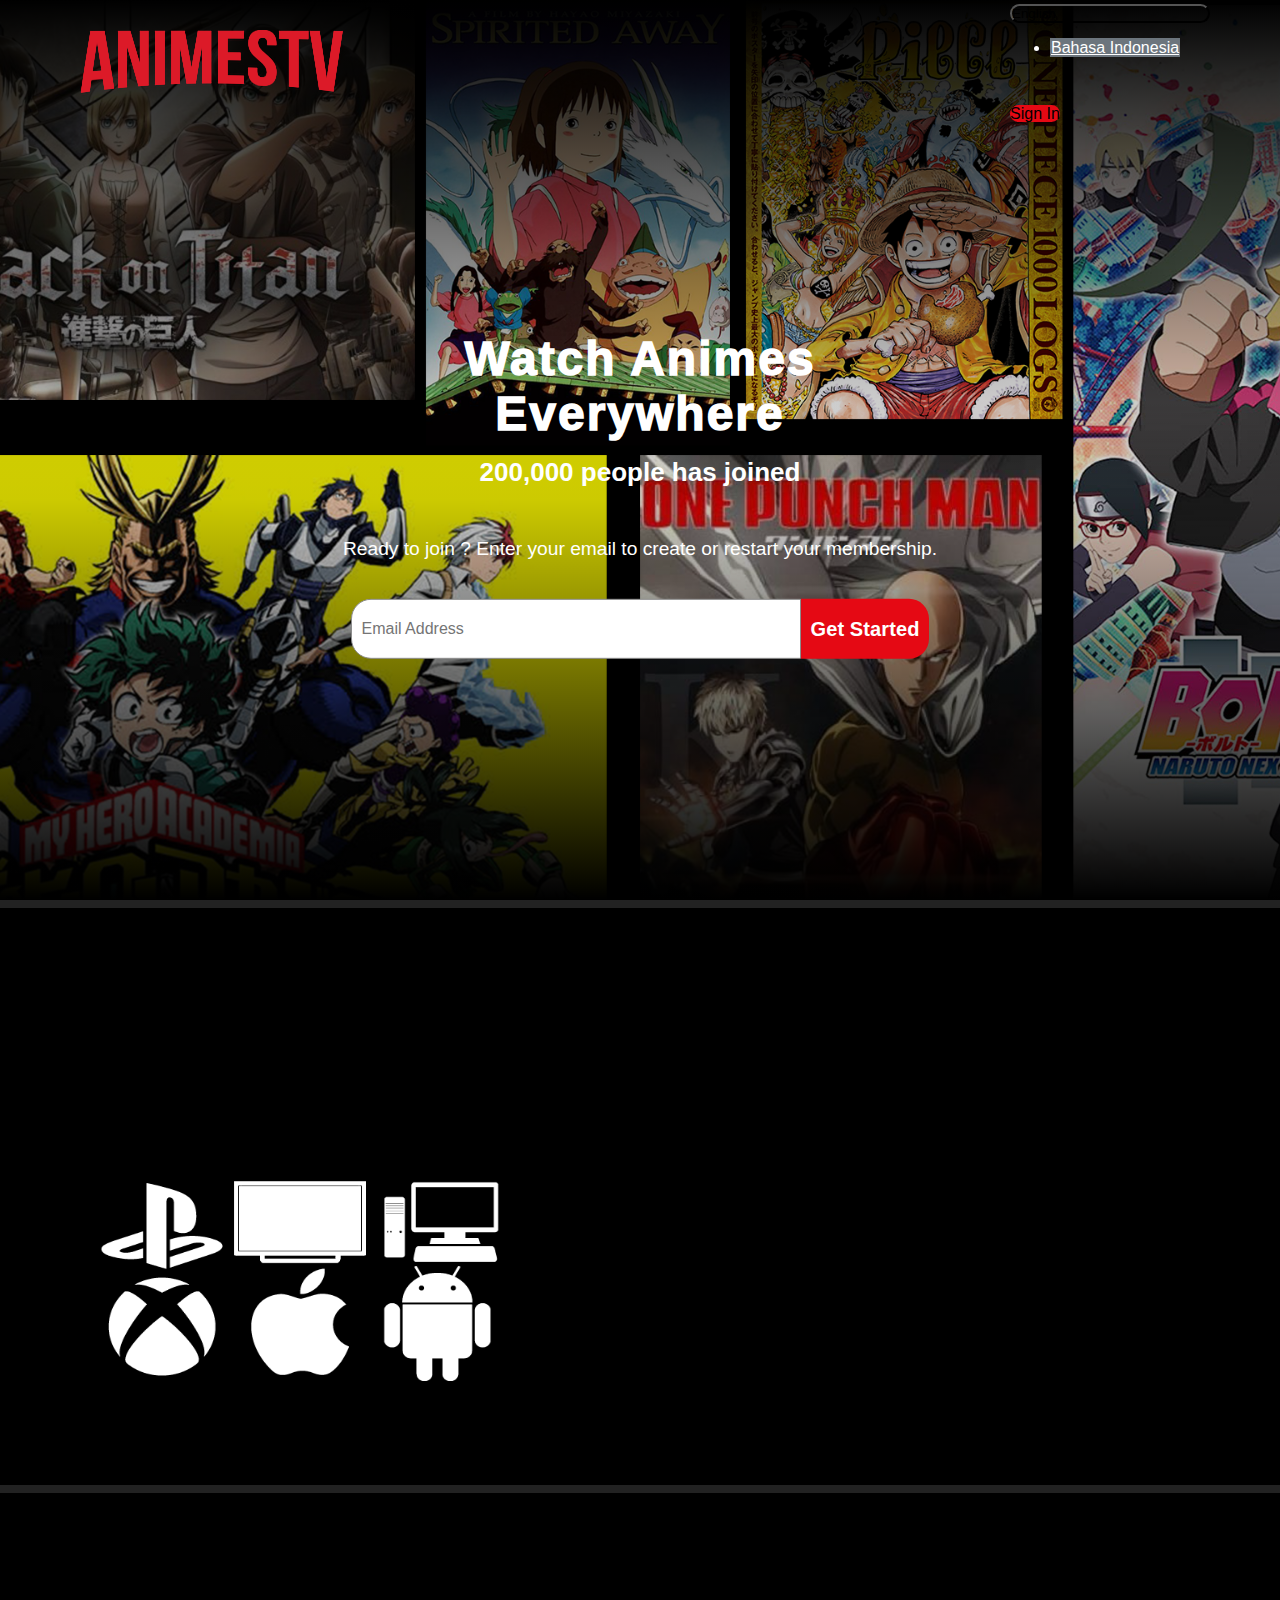
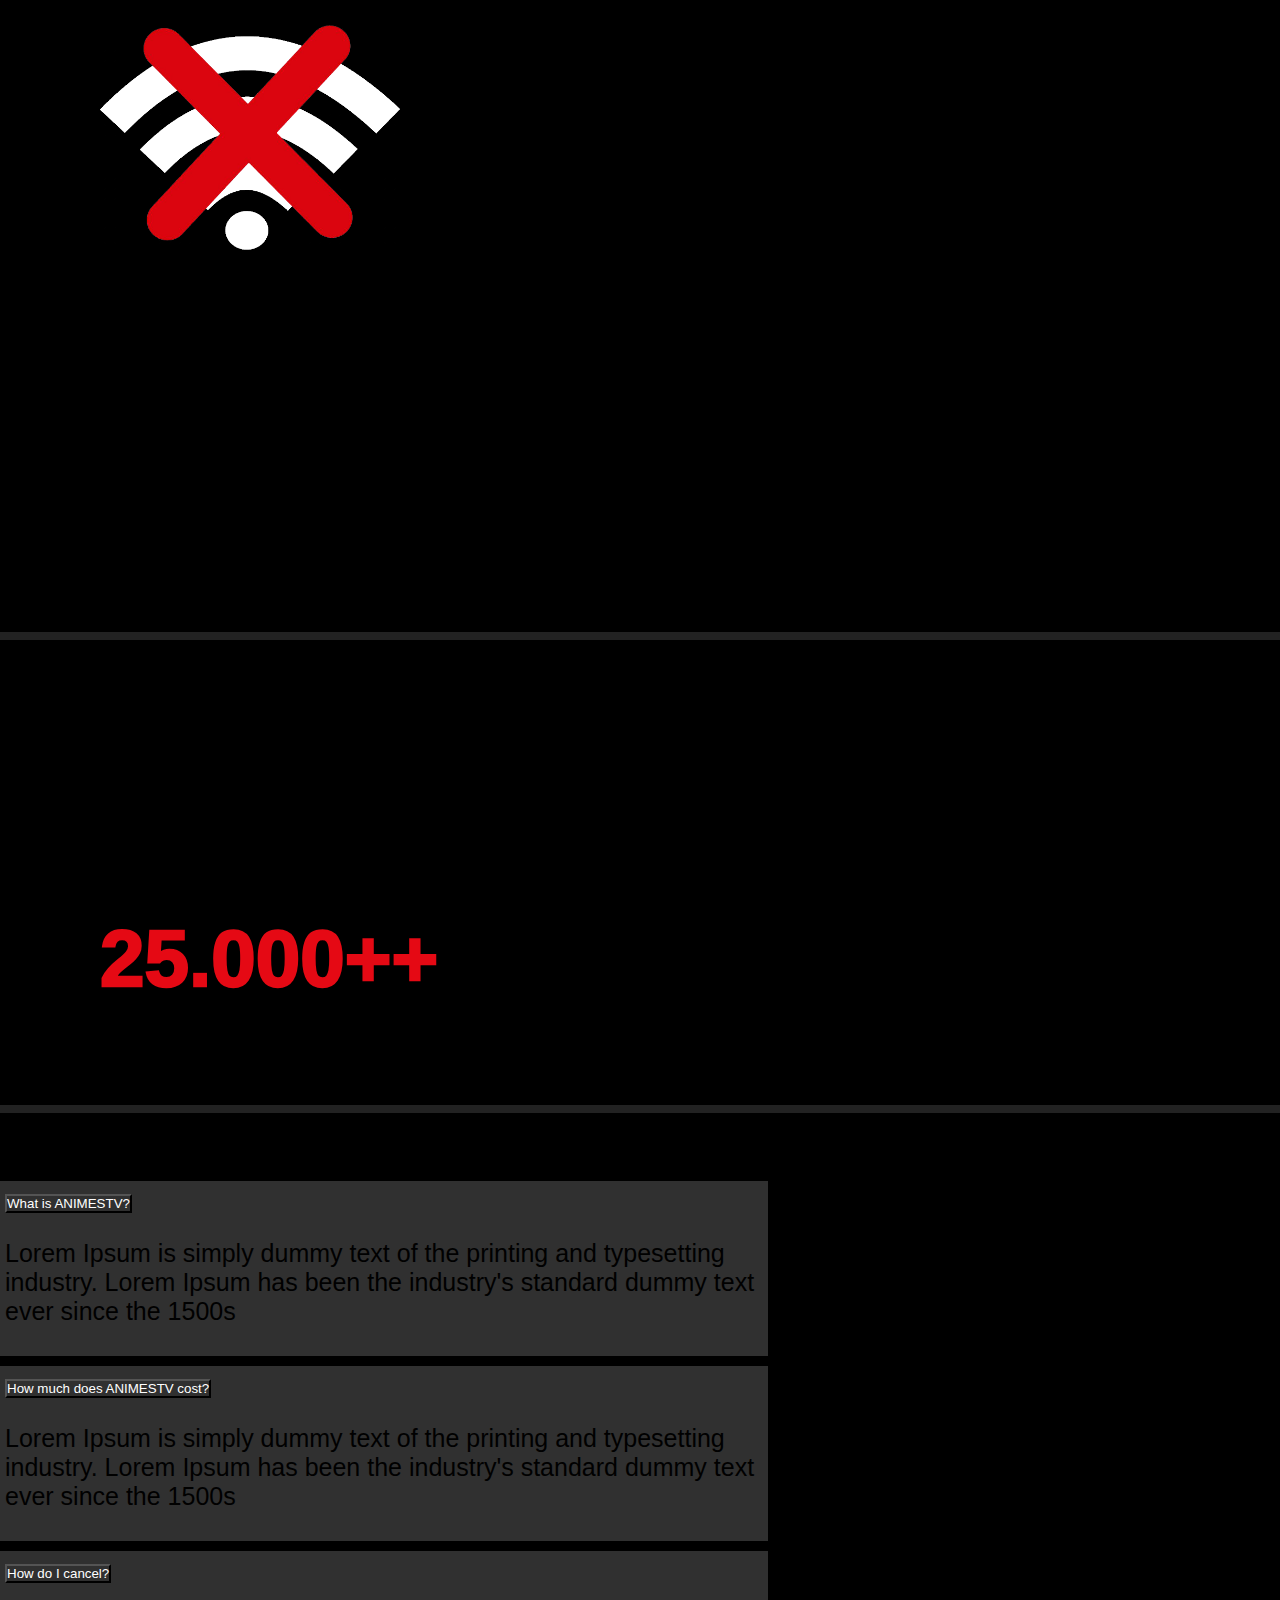
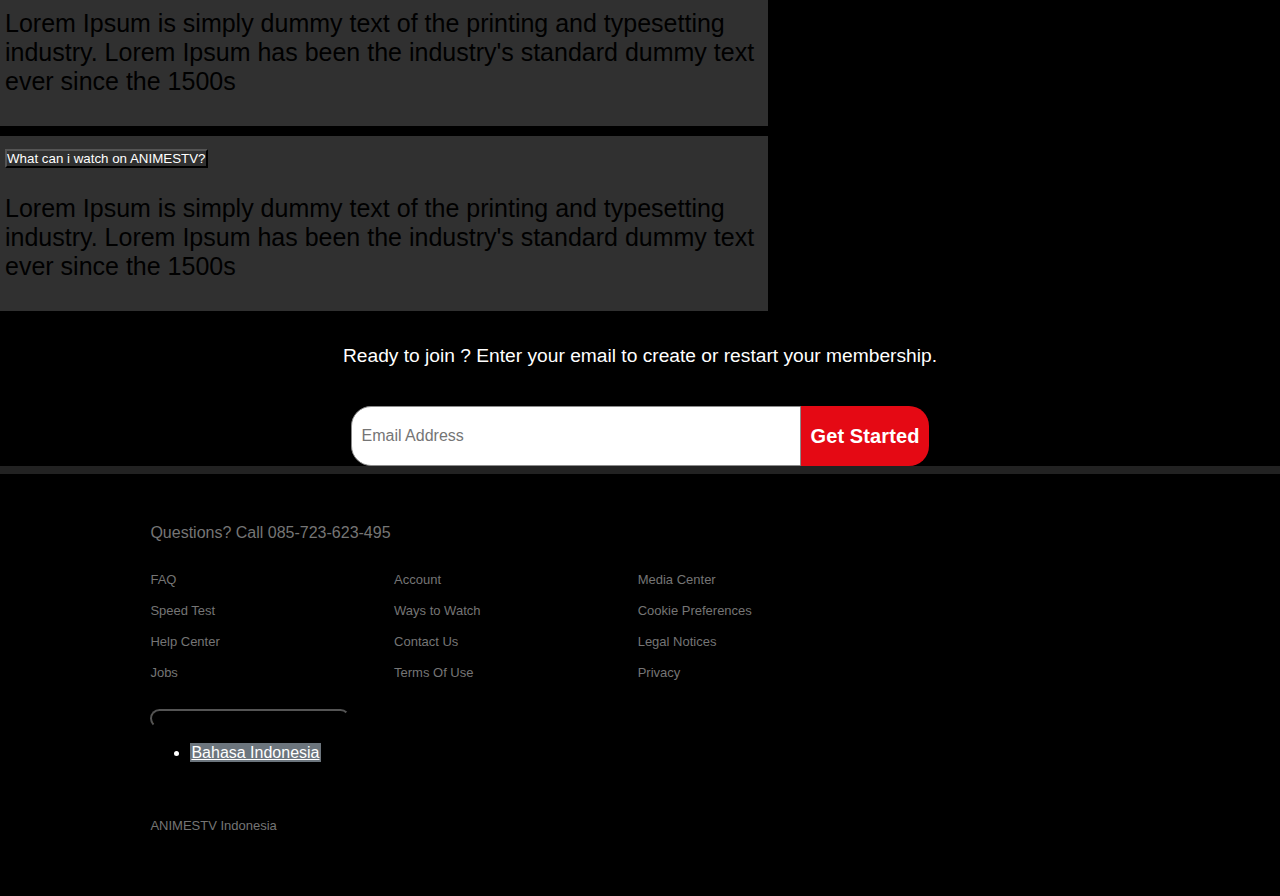
<file: ANIMESTV Web Design/index.html>
<!doctype html>
<html lang="en">
  <head>
    <!-- Required meta tags -->
    <meta charset="utf-8">
    <meta name="viewport" content="width=device-width, initial-scale=1">

    <!-- Bootstrap CSS -->
    <link href="https://cdn.jsdelivr.net/npm/bootstrap@5.0.0-beta3/dist/css/bootstrap.min.css" rel="stylesheet" integrity="sha384-eOJMYsd53ii+scO/bJGFsiCZc+5NDVN2yr8+0RDqr0Ql0h+rP48ckxlpbzKgwra6" crossorigin="anonymous">
    <link rel="stylesheet" href="https://pro.fontawesome.com/releases/v5.10.0/css/all.css" integrity="sha384-AYmEC3Yw5cVb3ZcuHtOA93w35dYTsvhLPVnYs9eStHfGJvOvKxVfELGroGkvsg+p" crossorigin="anonymous"/>
    <title>ANIMESTV</title>
    <link rel="stylesheet" href="css/index.css">
    
  </head>
  <body>
    <!-- Header -->
    <section class="container1">
      <div class="header">
          <img src="img/animestv.png">
          <div class="dropdown">
            <button class="btn btn-secondary dropdown-toggle" type="button" id="dropdownMenuButton1" data-bs-toggle="dropdown" aria-expanded="false">
              <i class="fas fa-globe"></i>
              English
              &emsp;&emsp;&emsp;&emsp;&emsp;
            </button>
            <ul class="dropdown-menu" aria-labelledby="dropdownMenuButton1">
              <li><a class="dropdown-item rounded-pill" href="#">Bahasa Indonesia</a></li>
            </ul>
            <button1 type="button" class="btn text-white rounded-pill">Sign In</button>
          </div>
      </div>
    </section>
    <!-- End Header -->
    <!-- banner -->
    <section class="banner">
          <img src="img/login-bg.png" class="fit">
          <div class="box">
            <div class="description">
              <h2>Watch Animes Everywhere</h2>
              <h5>200,000 people has joined</h5>
              <p>Ready to join ? Enter your email to create or restart your membership.</p>
            </div>
            <div class="search">
              <input type="text" name="" placeholder="Email Address">
              <a href=""><strong>Get Started</strong></a>
            </div>
          </div>
    </section>
    <!-- end banner -->
    <!-- description -->
    <div class="story-card"></div>
    <div class="container">
      <div class="row">
        <div class="col-lg-7 col-md-12 col-sm-12  text-white"><br><h1>Watch everywhere.</h1><br><p>ANIMESTV available on all platform.</p></div>
        <div class="col-lg-4 col-md-12 col-sm-12"><img src="img/platform/all-platform.png" style="width: 400px;height: 200px;"></div>
      </div>
    </div>
    <div class="story-card"></div>
    <div class="container">
      <div class="row">
        <div class="col-lg-6 col-sm-12 "><img src="img/platform/x.png" style="width: 300px;height: 300px;"></div>
        <div class="col-lg-6 col-sm-12 text-white"><h1 style="margin:80px 0 0 100px;">Offline mode.</h1><br><p style="margin-left: 100px;">Watch animes without connections.</p></div>
      </div>
    </div>
    <div class="story-card"></div>
    <div class="container">
      <div class="row">
        <div class="col-lg-7 col-sm-12 text-white pt-3"><br><h1>More animes.</h1><br><p>Almost all animes available on ANIMESTV.</p></div>
        <div class="col-lg-4 col-sm-12 text-danger mt-5"><h1 style="font-size:80px;color: #e50914;">25.000++</h1></div>
      </div>
    </div>
    <!--end description -->
    <!-- Collapse -->
    <div class="story-card"></div>
    <h1 class="text-white text-center mt-5">Frequently Asked Questions</h1>

    <div class="accordion accordion-flush mx-auto mt-5" id="accordionFlushExample" >
      <div class="accordion-item">
        <h2 class="accordion-header" id="flush-headingOne" >
          <button class="accordion-button collapsed fs-3" type="button" data-bs-toggle="collapse" data-bs-target="#flush-collapseOne" aria-expanded="false" aria-controls="flush-collapseOne" style="background-color: #303030;color: #fff;">
            What is ANIMESTV?
          </button>
        </h2>
        <div id="flush-collapseOne" class="accordion-collapse collapse" aria-labelledby="flush-headingOne" data-bs-parent="#accordionFlushExample">
          <div class="accordion-body text-white"><p>Lorem Ipsum is simply dummy text of the printing and typesetting industry. Lorem Ipsum has been the industry's standard dummy text ever since the 1500s</p></div>
        </div>
      </div>
      <div class="accordion-item">
        <h2 class="accordion-header" id="flush-headingTwo">
          <button class="accordion-button collapsed fs-3" type="button" data-bs-toggle="collapse" data-bs-target="#flush-collapseTwo" aria-expanded="false" aria-controls="flush-collapseTwo" style="background-color: #303030;color: #fff;">
            How much does ANIMESTV cost?
          </button>
        </h2>
        <div id="flush-collapseTwo" class="accordion-collapse collapse" aria-labelledby="flush-headingTwo" data-bs-parent="#accordionFlushExample">
          <div class="accordion-body text-white"><p>Lorem Ipsum is simply dummy text of the printing and typesetting industry. Lorem Ipsum has been the industry's standard dummy text ever since the 1500s</p></div>
        </div>
      </div>
      <div class="accordion-item">
        <h2 class="accordion-header" id="flush-headingThree">
          <button class="accordion-button collapsed fs-3" type="button" data-bs-toggle="collapse" data-bs-target="#flush-collapseThree" aria-expanded="false" aria-controls="flush-collapseThree" style="background-color: #303030;color: #fff;">
            How do I cancel?
          </button>
        </h2>
        <div id="flush-collapseThree" class="accordion-collapse collapse" aria-labelledby="flush-headingThree" data-bs-parent="#accordionFlushExample">
          <div class="accordion-body text-white"><p>Lorem Ipsum is simply dummy text of the printing and typesetting industry. Lorem Ipsum has been the industry's standard dummy text ever since the 1500s</p></div>
        </div>
      </div>
      <div class="accordion-item">
        <h2 class="accordion-header" id="flush-headingFour">
          <button class="accordion-button collapsed fs-3" type="button" data-bs-toggle="collapse" data-bs-target="#flush-collapseFour" aria-expanded="false" aria-controls="flush-collapseFour" style="background-color: #303030; color: #fff;">
            What can i watch on ANIMESTV?
          </button>
        </h2>
        <div id="flush-collapseFour" class="accordion-collapse collapse" aria-labelledby="flush-headingFour" data-bs-parent="#accordionFlushExample">
          <div class="accordion-body text-white"><p>Lorem Ipsum is simply dummy text of the printing and typesetting industry. Lorem Ipsum has been the industry's standard dummy text ever since the 1500s</p></div>
        </div>
      </div>
    </div>
  <!--End Collapse -->
  <!-- Start Join -->
    <div class="description mt-5 text-center">
      <p>Ready to join ? Enter your email to create or restart your membership.</p>
    </div>
    <div class="search">
      <input type="text" name="" placeholder="Email Address">
      <a href=""><strong>Get Started</strong></a>
    </div>
    <div class="story-card mt-5"></div>
    <!-- End Join -->
    <section class="footer">
      <div class="container">
        <div class="list-footer">
          <p class="footer-top">
            Questions? Call 085-723-623-495
          </p>
          <ul class="footer-links stuctural">
            <li class="footer-items">
              <a class="footer-link">FAQ</a>
            </li>
            <li class="footer-items">
              <a class="footer-link">Account</a>
            </li>
            <li class="footer-items">
              <a class="footer-link">Media Center</a>
            </li>
            <li class="footer-items">
              <a class="footer-link">Speed Test</a>
            </li>
            <li class="footer-items">
              <a class="footer-link">Ways to Watch</a>
            </li>
            <li class="footer-items">
              <a class="footer-link">Cookie Preferences</a>
            </li>
            <li class="footer-items">
              <a class="footer-link">Help Center</a>
            </li>
            <li class="footer-items">
              <a class="footer-link">Contact Us</a>
            </li>
            <li class="footer-items">
              <a class="footer-link">Legal Notices</a>
            </li>
            <li class="footer-items">
              <a class="footer-link">Jobs</a>
            </li>
            <li class="footer-items">
              <a class="footer-link">Terms Of Use</a>
            </li>
            <li class="footer-items">
              <a class="footer-link">Privacy</a>
            </li>
          </ul>
          <div class="dropdown">
            <button class="btn btn-secondary dropdown-toggle" type="button" id="dropdownMenuButton1" data-bs-toggle="dropdown" aria-expanded="false">
              <i class="fas fa-globe"></i>
              English
              &emsp;&emsp;&emsp;&emsp;&emsp;
            </button>
            <ul class="dropdown-menu" aria-labelledby="dropdownMenuButton1">
              <li><a class="dropdown-item rounded-pill" href="#">Bahasa Indonesia</a></li>
            </ul>
          </div>
          <p class="footer-country">ANIMESTV Indonesia</p>
        </div>
      </div>
    </div>
    </section>
    <!-- Optional JavaScript; choose one of the two! -->

    <!-- Option 1: Bootstrap Bundle with Popper --> 
    <script src="https://cdn.jsdelivr.net/npm/bootstrap@5.0.0-beta3/dist/js/bootstrap.bundle.min.js" integrity="sha384-JEW9xMcG8R+pH31jmWH6WWP0WintQrMb4s7ZOdauHnUtxwoG2vI5DkLtS3qm9Ekf" crossorigin="anonymous"></script>

    <!-- Option 2: Separate Popper and Bootstrap JS -->
    <!--
    <script src="https://cdn.jsdelivr.net/npm/@popperjs/core@2.9.1/dist/umd/popper.min.js" integrity="sha384-SR1sx49pcuLnqZUnnPwx6FCym0wLsk5JZuNx2bPPENzswTNFaQU1RDvt3wT4gWFG" crossorigin="anonymous"></script>
    <script src="https://cdn.jsdelivr.net/npm/bootstrap@5.0.0-beta3/dist/js/bootstrap.min.js" integrity="sha384-j0CNLUeiqtyaRmlzUHCPZ+Gy5fQu0dQ6eZ/xAww941Ai1SxSY+0EQqNXNE6DZiVc" crossorigin="anonymous"></script>
    -->
  </body>
</html>
</file>
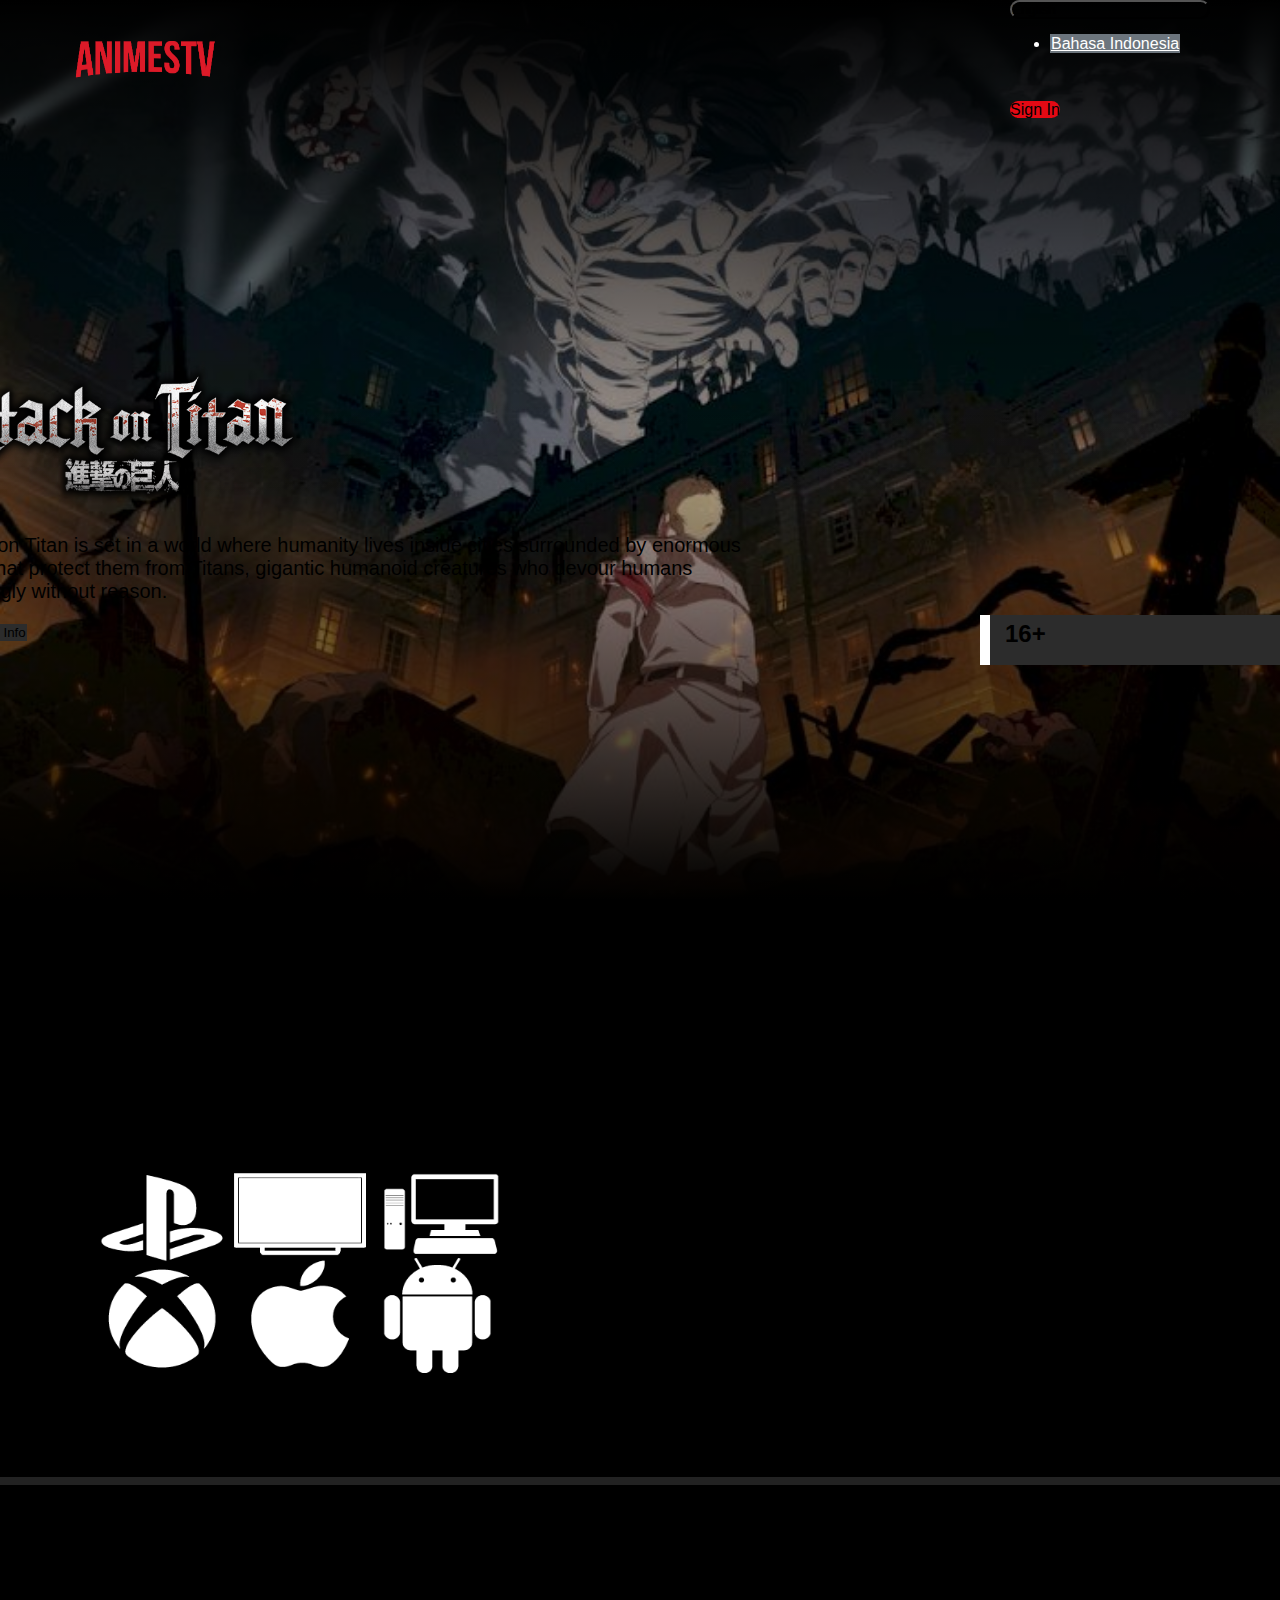
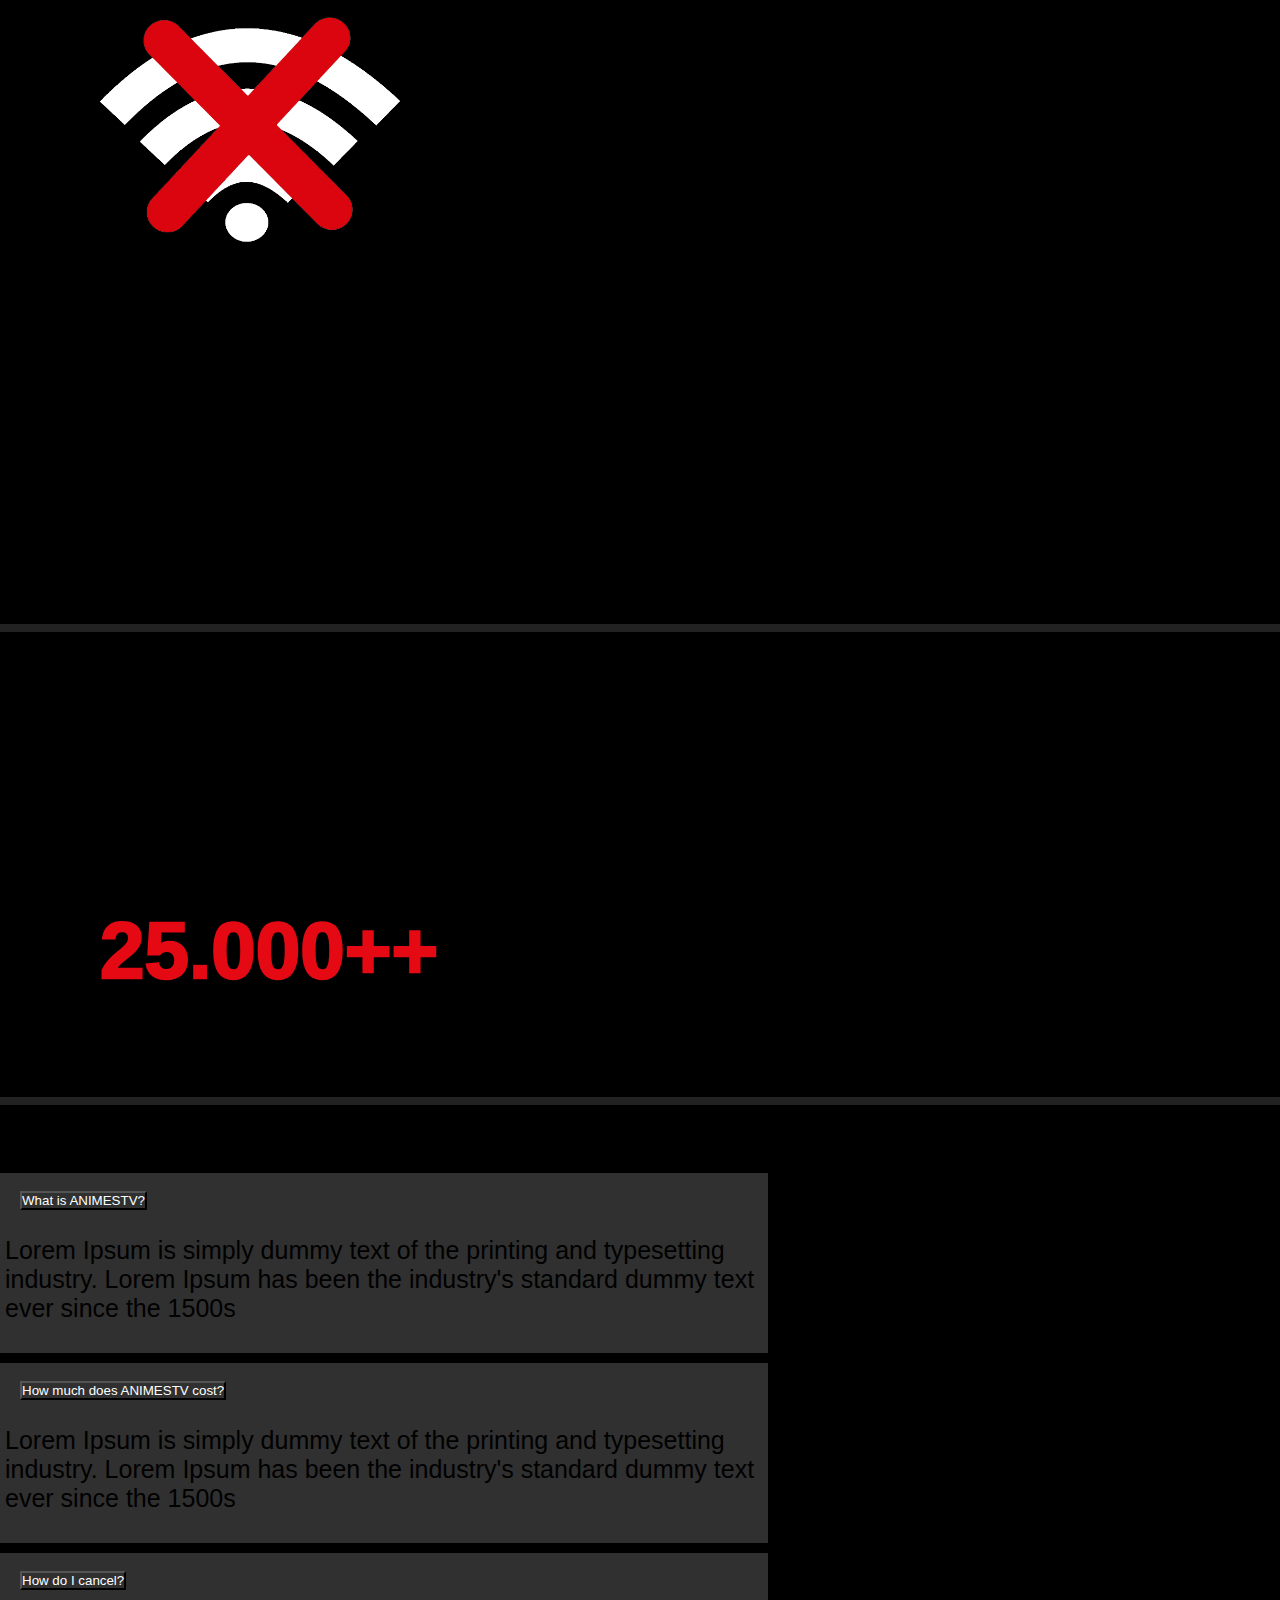
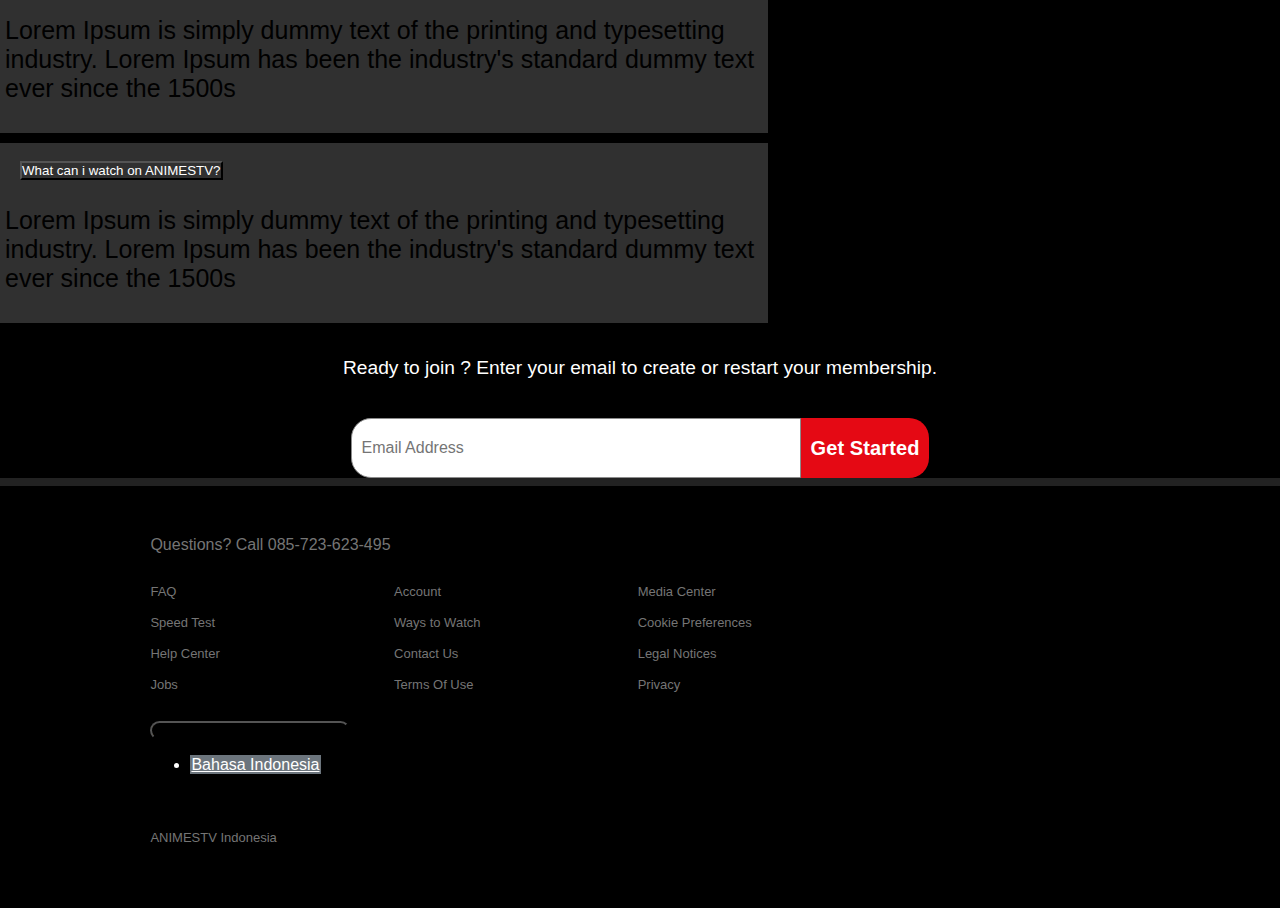
<file: ANIMESTV Web Design/home.html>
<!doctype html>
<html lang="en">
  <head>
    <!-- Required meta tags -->
    <meta charset="utf-8">
    <meta name="viewport" content="width=device-width, initial-scale=1">

    <!-- Bootstrap CSS -->
    <link href="https://cdn.jsdelivr.net/npm/bootstrap@5.0.0-beta3/dist/css/bootstrap.min.css" rel="stylesheet" integrity="sha384-eOJMYsd53ii+scO/bJGFsiCZc+5NDVN2yr8+0RDqr0Ql0h+rP48ckxlpbzKgwra6" crossorigin="anonymous">
    <link rel="stylesheet" href="https://pro.fontawesome.com/releases/v5.10.0/css/all.css" integrity="sha384-AYmEC3Yw5cVb3ZcuHtOA93w35dYTsvhLPVnYs9eStHfGJvOvKxVfELGroGkvsg+p" crossorigin="anonymous"/>
    <title>ANIMESTV</title>
    <link rel="stylesheet" href="css/home.css">
    
  </head>
  <body>
    <!-- Header -->
    <section class="container1">
      <div class="header">
          <img src="img/animestv.png">
          
          <div class="dropdown">
            <button class="btn btn-secondary dropdown-toggle" type="button" id="dropdownMenuButton1" data-bs-toggle="dropdown" aria-expanded="false">
              <i class="fas fa-globe"></i>
              English
              &emsp;&emsp;&emsp;&emsp;&emsp;
            </button>
            <ul class="dropdown-menu" aria-labelledby="dropdownMenuButton1">
              <li><a class="dropdown-item rounded-pill" href="#">Bahasa Indonesia</a></li>
            </ul>
            <button1 type="button" class="btn text-white rounded-pill">Sign In</button>
          </div>
      </div>
    </section>
    <!-- End Header -->
    <!-- banner -->
    <section class="banner">
      <img src="img/home.jpg" class="fit">
          <div class="card" style="width: 18rem;">
            <div class="card-body">
              <img src="img/logo.png" class="card-img-top">
              <p class="card-text text-white">Attack on Titan is set in a world where humanity lives inside cities surrounded by enormous Walls that protect them from Titans, gigantic humanoid creatures who devour humans seemingly without reason.</p>
              <button type="button" class="btn-play btn-primary btn-lg"><i class="fas fa-play"></i> Play</button>
              <button type="button" class="btn-mi btn-lg btn-secondary"><i class="fas fa-info-circle"></i> More Info</button>
            </div>
          </div>
        <div class="age">
          <h2 class="text-white">16+</h2>
        </div>
        </div>
</section>
    <!-- end banner -->
    <!-- description -->

    <div class="container">
      <div class="row">
        <div class="col-lg-7 col-md-12 col-sm-12  text-white"><br><h1>Watch everywhere.</h1><br><p>ANIMESTV available on all platform.</p></div>
        <div class="col-lg-4 col-md-12 col-sm-12"><img src="img/platform/all-platform.png" style="width: 400px;height: 200px;"></div>
      </div>
    </div>
    <div class="story-card"></div>
    <div class="container">
      <div class="row">
        <div class="col-lg-6 col-sm-12 "><img src="img/platform/x.png" style="width: 300px;height: 300px;"></div>
        <div class="col-lg-6 col-sm-12 text-white"><h1 style="margin:80px 0 0 100px;">Offline mode.</h1><br><p style="margin-left: 100px;">Watch animes without connections.</p></div>
      </div>
    </div>
    <div class="story-card"></div>
    <div class="container">
      <div class="row">
        <div class="col-lg-7 col-sm-12 text-white pt-3"><br><h1>More animes.</h1><br><p>Almost all animes available on ANIMESTV.</p></div>
        <div class="col-lg-4 col-sm-12 text-danger mt-5"><h1 style="font-size:80px;color: #e50914;">25.000++</h1></div>
      </div>
    </div>
    <!--end description -->
    <!-- Collapse -->
    <div class="story-card"></div>
    <h1 class="text-white text-center mt-5">Frequently Asked Questions</h1>

    <div class="accordion accordion-flush mx-auto mt-5" id="accordionFlushExample" >
      <div class="accordion-item">
        <h2 class="accordion-header" id="flush-headingOne" >
          <button class="accordion-button collapsed fs-3" type="button" data-bs-toggle="collapse" data-bs-target="#flush-collapseOne" aria-expanded="false" aria-controls="flush-collapseOne" style="background-color: #303030;color: #fff;">
            What is ANIMESTV?
          </button>
        </h2>
        <div id="flush-collapseOne" class="accordion-collapse collapse" aria-labelledby="flush-headingOne" data-bs-parent="#accordionFlushExample">
          <div class="accordion-body text-white"><p>Lorem Ipsum is simply dummy text of the printing and typesetting industry. Lorem Ipsum has been the industry's standard dummy text ever since the 1500s</p></div>
        </div>
      </div>
      <div class="accordion-item">
        <h2 class="accordion-header" id="flush-headingTwo">
          <button class="accordion-button collapsed fs-3" type="button" data-bs-toggle="collapse" data-bs-target="#flush-collapseTwo" aria-expanded="false" aria-controls="flush-collapseTwo" style="background-color: #303030;color: #fff;">
            How much does ANIMESTV cost?
          </button>
        </h2>
        <div id="flush-collapseTwo" class="accordion-collapse collapse" aria-labelledby="flush-headingTwo" data-bs-parent="#accordionFlushExample">
          <div class="accordion-body text-white"><p>Lorem Ipsum is simply dummy text of the printing and typesetting industry. Lorem Ipsum has been the industry's standard dummy text ever since the 1500s</p></div>
        </div>
      </div>
      <div class="accordion-item">
        <h2 class="accordion-header" id="flush-headingThree">
          <button class="accordion-button collapsed fs-3" type="button" data-bs-toggle="collapse" data-bs-target="#flush-collapseThree" aria-expanded="false" aria-controls="flush-collapseThree" style="background-color: #303030;color: #fff;">
            How do I cancel?
          </button>
        </h2>
        <div id="flush-collapseThree" class="accordion-collapse collapse" aria-labelledby="flush-headingThree" data-bs-parent="#accordionFlushExample">
          <div class="accordion-body text-white"><p>Lorem Ipsum is simply dummy text of the printing and typesetting industry. Lorem Ipsum has been the industry's standard dummy text ever since the 1500s</p></div>
        </div>
      </div>
      <div class="accordion-item">
        <h2 class="accordion-header" id="flush-headingFour">
          <button class="accordion-button collapsed fs-3" type="button" data-bs-toggle="collapse" data-bs-target="#flush-collapseFour" aria-expanded="false" aria-controls="flush-collapseFour" style="background-color: #303030; color: #fff;">
            What can i watch on ANIMESTV?
          </button>
        </h2>
        <div id="flush-collapseFour" class="accordion-collapse collapse" aria-labelledby="flush-headingFour" data-bs-parent="#accordionFlushExample">
          <div class="accordion-body text-white"><p>Lorem Ipsum is simply dummy text of the printing and typesetting industry. Lorem Ipsum has been the industry's standard dummy text ever since the 1500s</p></div>
        </div>
      </div>
    </div>
  <!--End Collapse -->
  <!-- Start Join -->
    <div class="description mt-5 text-center">
      <p>Ready to join ? Enter your email to create or restart your membership.</p>
    </div>
    <div class="search">
      <input type="text" name="" placeholder="Email Address">
      <a href=""><strong>Get Started</strong></a>
    </div>
    <div class="story-card mt-5"></div>
    <!-- End Join -->
    <section class="footer">
      <div class="container">
        <div class="list-footer">
          <p class="footer-top">
            Questions? Call 085-723-623-495
          </p>
          <ul class="footer-links stuctural">
            <li class="footer-items">
              <a class="footer-link">FAQ</a>
            </li>
            <li class="footer-items">
              <a class="footer-link">Account</a>
            </li>
            <li class="footer-items">
              <a class="footer-link">Media Center</a>
            </li>
            <li class="footer-items">
              <a class="footer-link">Speed Test</a>
            </li>
            <li class="footer-items">
              <a class="footer-link">Ways to Watch</a>
            </li>
            <li class="footer-items">
              <a class="footer-link">Cookie Preferences</a>
            </li>
            <li class="footer-items">
              <a class="footer-link">Help Center</a>
            </li>
            <li class="footer-items">
              <a class="footer-link">Contact Us</a>
            </li>
            <li class="footer-items">
              <a class="footer-link">Legal Notices</a>
            </li>
            <li class="footer-items">
              <a class="footer-link">Jobs</a>
            </li>
            <li class="footer-items">
              <a class="footer-link">Terms Of Use</a>
            </li>
            <li class="footer-items">
              <a class="footer-link">Privacy</a>
            </li>
          </ul>
          <div class="dropdown">
            <button class="btn btn-secondary dropdown-toggle" type="button" id="dropdownMenuButton1" data-bs-toggle="dropdown" aria-expanded="false">
              <i class="fas fa-globe"></i>
              English
              &emsp;&emsp;&emsp;&emsp;&emsp;
            </button>
            <ul class="dropdown-menu" aria-labelledby="dropdownMenuButton1">
              <li><a class="dropdown-item rounded-pill" href="#">Bahasa Indonesia</a></li>
            </ul>
          </div>
          <p class="footer-country">ANIMESTV Indonesia</p>
        </div>
      </div>
    </div>
    </section>
    <!-- Optional JavaScript; choose one of the two! -->

    <!-- Option 1: Bootstrap Bundle with Popper --> 
    <script src="https://cdn.jsdelivr.net/npm/bootstrap@5.0.0-beta3/dist/js/bootstrap.bundle.min.js" integrity="sha384-JEW9xMcG8R+pH31jmWH6WWP0WintQrMb4s7ZOdauHnUtxwoG2vI5DkLtS3qm9Ekf" crossorigin="anonymous"></script>

    <!-- Option 2: Separate Popper and Bootstrap JS -->
    <!--
    <script src="https://cdn.jsdelivr.net/npm/@popperjs/core@2.9.1/dist/umd/popper.min.js" integrity="sha384-SR1sx49pcuLnqZUnnPwx6FCym0wLsk5JZuNx2bPPENzswTNFaQU1RDvt3wT4gWFG" crossorigin="anonymous"></script>
    <script src="https://cdn.jsdelivr.net/npm/bootstrap@5.0.0-beta3/dist/js/bootstrap.min.js" integrity="sha384-j0CNLUeiqtyaRmlzUHCPZ+Gy5fQu0dQ6eZ/xAww941Ai1SxSY+0EQqNXNE6DZiVc" crossorigin="anonymous"></script>
    -->
  </body>
</html>
</file>
<file: ANIMESTV Web Design/css/index.css>
body{
    background-color: #000000;
    font-family: poppins,sans-serif;
}

*{
    margin: 0;
    padding: 0;
    box-sizing: border-box;
}

.container1 .header{
    position: absolute;
    top: 0;
    left: 0;
    display: flex;
    justify-content: space-between;
    align-items: center;
    width: 100%;
    padding: 0 50px;
    z-index: 10;
}

.container1 .header img{
    margin: 20px ;
}

button1{
    background-color: #e50914 !important; 
    border-radius: 35px;
}

.banner{
    width: 100%;
    height: 100vh;
    position: relative;
    display: flex;
    justify-content: center;
    align-items: center;

}

.story-card {
    border-bottom: 8px solid #222;
}

.banner:before{
    content: "";
    position: absolute;
    left: 0;
    top: 0;
    width: 100%;
    height: 500px;
    z-index: 1;
    background: linear-gradient(to bottom, #000, transparent);
}

.banner:after{
    content: "";
    position: absolute;
    left: 0;
    bottom: 0;
    width: 100%;
    height: 500px;
    z-index: 1;
    background: linear-gradient(to top, #000, transparent);
}

h1{
    font-size: 50px;
    font-weight:1000;
}

.row{
    padding: 100px;
}

p{
    font-size: 25px;
    font-weight:300;
}

.banner .fit{
    width: 100%;
    height: 100vh;
    position: absolute;
    top: 0;
    left: 0;
    object-fit: cover;
}

.banner .box{
    position: absolute;
    top: 55%;
    left: 50%;
    transform: translate(-50%, -50%);
    z-index: 10;
}

.description{
    display: flex;
    flex-direction:column;
    justify-content: center;
    align-items: center;
    text-align: center;
}

.description h2{
    font-size: 3.000rem;
    color: #fff;
    letter-spacing: 2px;
    font-weight: 1000;
}

.description h5{
    font-size: 1.625rem;
    color: #fff;
    font-weight: 4000;
    padding: 1rem 0;
}

.description p{
    font-size: 1.2rem;
    color: #fff;
    font-weight: 500;
    padding: 15px 0;
    padding-bottom: 20px;
}

.search{
    display: flex;
    flex-direction: row;
    justify-content: center;
    align-items: center;
}

.search input{
    font-size: 16px;
    border: 1px solid #8c8c8c;
    outline: none;
    font-weight: 400;
    color: #000;
    border-top-left-radius: 20px;
    border-bottom-left-radius: 20px;
    padding: 5px 5px 5px 10px;
    min-width: 500px;
    height: 60px;
    align-items: center;
}

.search a{
    text-decoration: none;
    color: #fff;
    font-weight: 1000px;
    letter-spacing: 0.1px;
    border-top-right-radius: 20px;
    border-bottom-right-radius: 20px;
    background: #e50914;
    font-size: 1.625rem;
    line-height: 60px;
    min-width: 74px;
    min-height: 50px;
    padding: 0 30px;
}

.dropdown button{
    width: 200px;
    text-align: left;
    background-color: transparent;
    margin-right: 20px;
    font-family: 'Helvetica Neue',Helvetica,Arial,sans-serif;
    border-radius: 25px;
}

.dropdown ul{
    background-color: transparent;
    width:200px;
    color: white;
    height: 50px;
}

.dropdown-item{
    background-color: #6c757d !important;
    border: 1px solid #6c757d !important;  
    color: #fff;
}

.dropdown-item:hover{
    background-color: #1a73e8 !important;
    color: #fff;
}

.accordion{
    width: 60%;
}

.accordion-item{
    background-color: #303030;
    margin-top: 10px;
    padding: 5px;
}

.accordion-body p{
    font-family: #fff;
}

.footer{
    position: relative;
    padding: 50px 5%;
    margin-bottom: 0;
    background: 0 0;
    color: #fff;
}

.list-footer{
    padding-top: 0; 
    margin: 0 auto;
    width: 85%;
}

.footer-top{
    padding: 0;
    margin: 0 0 30px;
    font-size: 1em;
    color: #757575;
}

ul.structural {
    padding: 0;
    margin: 0;
}

.footer-links{
    max-width: 1000px;
    font-size: 13px;
    box-sizing: border-box;
    margin-left: -40px;
}

.footer-link{
    color: #757575;
}

.footer-items a{
    text-decoration: none;
}

p{
    display: block;
    margin-block-start: 1em;
    margin-block-end: 1em;
    margin-inline-start: 0px;
    margin-inline-end: 0px;
}

li{
    text-align: -webkit-match-parent;
}

ul {
    display: block;
    list-style-type: disc;
    margin-block-start: 1em;
    margin-block-end: 1em;
    margin-inline-start: 0px;
    margin-inline-end: 0px;
    padding-inline-start: 40px;
}

.footer-items {
    -webkit-box-sizing: border-box;
    -moz-box-sizing: border-box;
    box-sizing: border-box;
    padding: 0;
    margin-bottom: 16px;
    display: inline-block;
    min-width: 100px;
    width: 25%;
    padding-right: 12px;
    vertical-align: top;
}

.footer-country {
    font-size: 13px;
    margin-top: 24px;
    color: #757575;
}

@media only screen and (max-width: 1404px) {
    .search a{
        text-decoration: none;
        color: #fff;
        font-weight: 1000px;
        letter-spacing: 0.1px;
        border-top-right-radius: 20px;
        border-bottom-right-radius: 20px;
        background: #e50914;
        font-size: 1.250rem;
        line-height: 60px;
        min-width: 74px;
        min-height: 50px;
        padding: 0 10px;
    }

    .search input{
        font-size: 16px;
        border: 1px solid #8c8c8c;
        outline: none;
        font-weight: 400;
        color: #000;
        border-top-left-radius: 20px;
        border-bottom-left-radius: 20px;
        padding: 5px 5px 5px 10px;
        min-width: 450px;
        height: 60px;
        align-items: center;
    }

}

@media only screen and (max-width: 1258px) {
    .search a{
        text-decoration: none;
        color: #fff;
        font-weight: 1000px;
        letter-spacing: 0.1px;
        border-top-right-radius: 20px;
        border-bottom-right-radius: 20px;
        background: #e50914;
        font-size: 15px;
        line-height: 60px;
        min-width: 44px;
        min-height: 50px;
        padding: 15 10px;
    }

    .search input{
        font-size: 16px;
        border: 1px solid #8c8c8c;
        outline: none;
        font-weight: 400;
        color: #000;
        border-top-left-radius: 20px;
        border-bottom-left-radius: 20px;
        padding: 5px 5px 5px 10px;
        min-width: 400px;
        height: 60px;
        align-items: center;
    }
}

@media only screen and (max-width: 1004px) {
    .search a{
        text-decoration: none;
        color: #fff;
        font-weight: 1000px;
        letter-spacing: 0.1px;
        border-top-right-radius: 20px;
        border-bottom-right-radius: 20px;
        background: #e50914;
        font-size: 15px;
        line-height: 60px;
        min-width: 44px;
        min-height: 50px;
        padding: 15 10px;
    }

    .search input{
        font-size: 16px;
        border: 1px solid #8c8c8c;
        outline: none;
        font-weight: 400;
        color: #000;
        border-top-left-radius: 20px;
        border-bottom-left-radius: 20px;
        padding: 5px 5px 5px 10px;
        min-width: 300px;
        height: 60px;
        align-items: center;
    }
}


@media only screen and (max-width: 804px) {
    .search a{
        text-decoration: none;
        color: #fff;
        font-weight: 1000px;
        letter-spacing: 0.1px;
        border-top-right-radius: 20px;
        border-bottom-right-radius: 20px;
        background: #e50914;
        font-size: 15px;
        line-height: 60px;
        min-width: 44px;
        min-height: 50px;
        padding: 15 10px;
    }

    .search input{
        font-size: 16px;
        border: 1px solid #8c8c8c;
        outline: none;
        font-weight: 400;
        color: #000;
        border-top-left-radius: 20px;
        border-bottom-left-radius: 20px;
        padding: 5px 5px 5px 10px;
        min-width: 250px;
        height: 60px;
        align-items: center;
    }

    .container1 .header img{
        margin: 20px ;
        width: 150px;
        height: 50px;
    }
    .accordion{
        width: 90%;
    }
}

@media only screen and (max-width: 704px) {
    .search a{
        text-decoration: none;
        color: #fff;
        font-weight: 1000px;
        letter-spacing: 0.1px;
        border-top-right-radius: 20px;
        border-bottom-right-radius: 20px;
        background: #e50914;
        font-size: 15px;
        line-height: 60px;
        min-width: 120px;
        height: 50px;
    }

    .search input{
        font-size: 16px;
        border: 1px solid #8c8c8c;
        outline: none;
        font-weight: 400;
        color: #000;
        border-top-left-radius: 20px;
        border-bottom-left-radius: 20px;
        padding: 5px 5px 5px 10px;
        min-width: 250px;
        height: 50px;
        align-items: center;
    }
    .dropdown button{
        width: 100px;
        text-align: left;
        background-color: transparent;
        margin-right: 20px;
        font-family: 'Helvetica Neue',Helvetica,Arial,sans-serif;
        border-radius: 25px;
    }
    
    .dropdown ul{
        background-color: transparent;
        width:100px;
        color: white;
        height: 50px;
    }

    .dropdown-item{
        background-color: transparent !important;
        border: 1px solid #6c757d !important;  
        border-radius: 25px;
        color: white;
        width: 160px;
    }
    
    .dropdown-item:hover{
        background-color: #6c757d !important;
        color:white;
    }

    .container1 .header img{
        margin: 20px ;
        width: 150px;
        height: 50px;
    }

    .accordion{
        width: 90%;
    }
}

@media only screen and (max-width: 575px) {
    .search a{
        text-decoration: none;
        color: #fff;
        font-weight: 1000px;
        letter-spacing: 0.1px;
        border-top-right-radius: 20px;
        border-bottom-right-radius: 20px;
        background: #e50914;
        font-size: 15px;
        line-height: 60px;
        min-width: 120px;
        height: 50px;
    }

    h1{
        font-size: 35px;
    }

    .search input{
        font-size: 16px;
        border: 1px solid #8c8c8c;
        outline: none;
        font-weight: 400;
        color: #000;
        border-top-left-radius: 20px;
        border-bottom-left-radius: 20px;
        padding: 5px 5px 5px 10px;
        min-width: 250px;
        height: 50px;
        align-items: center;
    }
    
    .dropdown button{
        width: 100px;
        text-align: left;
        background-color: transparent;
        margin-right: 20px;
        font-family: 'Helvetica Neue',Helvetica,Arial,sans-serif;
        border-radius: 25px;
    }
    
    .dropdown ul{
        background-color: transparent;
        width:100px;
        color: white;
        height: 50px;
    }

    .dropdown-item{
        background-color: transparent !important;
        border: 1px solid #6c757d !important;  
        border-radius: 25px;
        color: white;
        width: 160px;
    }
    
    .dropdown-item:hover{
        background-color: #6c757d !important;
        color:white;
    }

    .container1 .header img{
        margin: 20px ;
        width: 150px;
        height: 50px;
    }
    
    .accordion{
        width: 90%;
    }
    
    .accordion-item{
        background-color: #303030;
        margin-top: 10px;
        padding: 5px;
    }
    
    .accordion-body p{
        font-family: #fff;
    }
}
</file>
<file: ANIMESTV Web Design/css/home.css>
body{
    background-color: #000000;
    font-family: poppins,sans-serif;
}

*{
    margin: 0;
    padding: 0;
    box-sizing: border-box;
}

.card{
    background-color: transparent !important;
}

.card-img-top
{
    width: 400px;
    height: 150px;
    margin-left: -20px;
}

.card-body{
    margin: 100px 0px 0px -540px ;
}

.card-text{
    font-size: 20px;
}

.container1 .header{
    position: absolute;
    top: 0;
    left: 0;
    display: flex;
    justify-content: space-between;
    align-items: center;
    width: 100%;
    padding: 0 50px;
    z-index: 10;
}

.container1 .header img{
    margin: 20px ;
    width: 150px;
    height: 50px;
}

button1{
    background-color: #e50914 !important; 
    border-radius: 35px;
}


.banner{
    width: 100%;
    height: 100vh;
    position: relative;
    display: flex;
    justify-content: center;
    align-items: center;
}

.age{
    z-index: 10;
    width: 300px;
    height: 50px;
    background-color:#2C2C2C;
    margin-top: 380px;
    text-align: left;
    border-left: 10px solid #fff;
    position:absolute; 
    right:0;
}

h2{
    margin: 5px 0px 0px 15px;
}

.btn-play{
    background-color: #e50914;
    border: 1px solid #e50914;
}

.btn-play:hover{
    background-color: #e2323b;
    border: 1px solid #e50914;
    
}

.btn-mi{
    background-color: #2C2C2C;
    border: 1px solid #2C2C2C;
}

.banner .card{
    z-index: 10;
    margin-left: -40px;
}

.story-card {
    border-bottom: 8px solid #222;
}

.banner:before{
    content: "";
    position: absolute;
    left: 0;
    top: 0;
    width: 100%;
    height: 500px;
    z-index: 1;
    background: linear-gradient(to bottom, #000, transparent);
}

.banner:after{
    content: "";
    position: absolute;
    left: 0;
    bottom: 0;
    width: 100%;
    height: 500px;
    z-index: 1;
    background: linear-gradient(to top, #000, transparent);
}

h1{
    font-size: 50px;
    font-weight:1000;
}

.row{
    padding: 100px;
}

p{
    font-size: 25px;
    font-weight:300;
}

.banner .fit{
    width: 100%;
    height: 100vh;
    position: absolute;
    top: 0;
    left: 0;
    object-fit: cover;
}

.banner .box{
    position: absolute;
    top: 55%;
    left: 50%;
    transform: translate(-50%, -50%);
    z-index: 10;
}

.description{
    display: flex;
    flex-direction:column;
    justify-content: center;
    align-items: center;
    text-align: center;
}

.description h2{
    font-size: 3.000rem;
    color: #fff;
    letter-spacing: 2px;
    font-weight: 1000;
}

.description h5{
    font-size: 1.625rem;
    color: #fff;
    font-weight: 4000;
    padding: 1rem 0;
}

.description p{
    font-size: 1.2rem;
    color: #fff;
    font-weight: 500;
    padding: 15px 0;
    padding-bottom: 20px;
}

.search{
    display: flex;
    flex-direction: row;
    justify-content: center;
    align-items: center;
}

.search input{
    font-size: 16px;
    border: 1px solid #8c8c8c;
    outline: none;
    font-weight: 400;
    color: #000;
    border-top-left-radius: 20px;
    border-bottom-left-radius: 20px;
    padding: 5px 5px 5px 10px;
    min-width: 500px;
    height: 60px;
    align-items: center;
}

.search a{
    text-decoration: none;
    color: #fff;
    font-weight: 1000px;
    letter-spacing: 0.1px;
    border-top-right-radius: 20px;
    border-bottom-right-radius: 20px;
    background: #e50914;
    font-size: 1.625rem;
    line-height: 60px;
    min-width: 74px;
    min-height: 50px;
    padding: 0 30px;
}

.dropdown button{
    width: 200px;
    text-align: left;
    background-color: transparent;
    margin-right: 20px;
    font-family: 'Helvetica Neue',Helvetica,Arial,sans-serif;
    border-radius: 25px;
}

.dropdown ul{
    background-color: transparent;
    width:200px;
    color: white;
    height: 50px;
}

.dropdown-item{
    background-color: #6c757d !important;
    border: 1px solid #6c757d !important;  
    color: #fff;
}

.dropdown-item:hover{
    background-color: #1a73e8 !important;
    color: #fff;
}

.accordion{
    width: 60%;
}

.accordion-item{
    background-color: #303030;
    margin-top: 10px;
    padding: 5px;
}

.accordion-body p{
    font-family: #fff;
}

.footer{
    position: relative;
    padding: 50px 5%;
    margin-bottom: 0;
    background: 0 0;
    color: #fff;
}

.list-footer{
    padding-top: 0; 
    margin: 0 auto;
    width: 85%;
}

.footer-top{
    padding: 0;
    margin: 0 0 30px;
    font-size: 1em;
    color: #757575;
}

ul.structural {
    padding: 0;
    margin: 0;
}

.footer-links{
    max-width: 1000px;
    font-size: 13px;
    box-sizing: border-box;
    margin-left: -40px;
}

.footer-link{
    color: #757575;
}

.footer-items a{
    text-decoration: none;
}

p{
    display: block;
    margin-block-start: 1em;
    margin-block-end: 1em;
    margin-inline-start: 0px;
    margin-inline-end: 0px;
}

li{
    text-align: -webkit-match-parent;
}

ul {
    display: block;
    list-style-type: disc;
    margin-block-start: 1em;
    margin-block-end: 1em;
    margin-inline-start: 0px;
    margin-inline-end: 0px;
    padding-inline-start: 40px;
}

.footer-items {
    -webkit-box-sizing: border-box;
    -moz-box-sizing: border-box;
    box-sizing: border-box;
    padding: 0;
    margin-bottom: 16px;
    display: inline-block;
    min-width: 100px;
    width: 25%;
    padding-right: 12px;
    vertical-align: top;
}

.footer-country {
    font-size: 13px;
    margin-top: 24px;
    color: #757575;
}

@media only screen and (max-width: 1404px) {
    .search a{
        text-decoration: none;
        color: #fff;
        font-weight: 1000px;
        letter-spacing: 0.1px;
        border-top-right-radius: 20px;
        border-bottom-right-radius: 20px;
        background: #e50914;
        font-size: 1.250rem;
        line-height: 60px;
        min-width: 74px;
        min-height: 50px;
        padding: 0 10px;
    }

    .search input{
        font-size: 16px;
        border: 1px solid #8c8c8c;
        outline: none;
        font-weight: 400;
        color: #000;
        border-top-left-radius: 20px;
        border-bottom-left-radius: 20px;
        padding: 5px 5px 5px 10px;
        min-width: 450px;
        height: 60px;
        align-items: center;
    }

}

@media only screen and (max-width: 1258px) {
    .search a{
        text-decoration: none;
        color: #fff;
        font-weight: 1000px;
        letter-spacing: 0.1px;
        border-top-right-radius: 20px;
        border-bottom-right-radius: 20px;
        background: #e50914;
        font-size: 15px;
        line-height: 60px;
        min-width: 44px;
        min-height: 50px;
        padding: 15 10px;
    }

    .search input{
        font-size: 16px;
        border: 1px solid #8c8c8c;
        outline: none;
        font-weight: 400;
        color: #000;
        border-top-left-radius: 20px;
        border-bottom-left-radius: 20px;
        padding: 5px 5px 5px 10px;
        min-width: 400px;
        height: 60px;
        align-items: center;
    }
}

@media only screen and (max-width: 1004px) {
    .search a{
        text-decoration: none;
        color: #fff;
        font-weight: 1000px;
        letter-spacing: 0.1px;
        border-top-right-radius: 20px;
        border-bottom-right-radius: 20px;
        background: #e50914;
        font-size: 15px;
        line-height: 60px;
        min-width: 44px;
        min-height: 50px;
        padding: 15 10px;
    }

    .search input{
        font-size: 16px;
        border: 1px solid #8c8c8c;
        outline: none;
        font-weight: 400;
        color: #000;
        border-top-left-radius: 20px;
        border-bottom-left-radius: 20px;
        padding: 5px 5px 5px 10px;
        min-width: 300px;
        height: 60px;
        align-items: center;
    }
}


@media only screen and (max-width: 804px) {
    .search a{
        text-decoration: none;
        color: #fff;
        font-weight: 1000px;
        letter-spacing: 0.1px;
        border-top-right-radius: 20px;
        border-bottom-right-radius: 20px;
        background: #e50914;
        font-size: 15px;
        line-height: 60px;
        min-width: 44px;
        min-height: 50px;
        padding: 15 10px;
    }

    .search input{
        font-size: 16px;
        border: 1px solid #8c8c8c;
        outline: none;
        font-weight: 400;
        color: #000;
        border-top-left-radius: 20px;
        border-bottom-left-radius: 20px;
        padding: 5px 5px 5px 10px;
        min-width: 250px;
        height: 60px;
        align-items: center;
    }

    .container1 .header img{
        margin: 20px ;
        width: 150px;
        height: 50px;
    }
    .accordion{
        width: 90%;
    }
}

@media only screen and (max-width: 704px) {
    .search a{
        text-decoration: none;
        color: #fff;
        font-weight: 1000px;
        letter-spacing: 0.1px;
        border-top-right-radius: 20px;
        border-bottom-right-radius: 20px;
        background: #e50914;
        font-size: 15px;
        line-height: 60px;
        min-width: 120px;
        height: 50px;
    }

    .search input{
        font-size: 16px;
        border: 1px solid #8c8c8c;
        outline: none;
        font-weight: 400;
        color: #000;
        border-top-left-radius: 20px;
        border-bottom-left-radius: 20px;
        padding: 5px 5px 5px 10px;
        min-width: 250px;
        height: 50px;
        align-items: center;
    }
    .dropdown button{
        width: 100px;
        text-align: left;
        background-color: transparent;
        margin-right: 20px;
        font-family: 'Helvetica Neue',Helvetica,Arial,sans-serif;
        border-radius: 25px;
    }
    
    .dropdown ul{
        background-color: transparent;
        width:100px;
        color: white;
        height: 50px;
    }

    .dropdown-item{
        background-color: transparent !important;
        border: 1px solid #6c757d !important;  
        border-radius: 25px;
        color: white;
        width: 160px;
    }
    
    .dropdown-item:hover{
        background-color: #6c757d !important;
        color:white;
    }

    .container1 .header img{
        margin: 20px ;
        width: 150px;
        height: 50px;
    }

    .accordion{
        width: 90%;
    }
}

@media only screen and (max-width: 575px) {
    .search a{
        text-decoration: none;
        color: #fff;
        font-weight: 1000px;
        letter-spacing: 0.1px;
        border-top-right-radius: 20px;
        border-bottom-right-radius: 20px;
        background: #e50914;
        font-size: 15px;
        line-height: 60px;
        min-width: 120px;
        height: 50px;
    }

    h1{
        font-size: 35px;
    }

    .search input{
        font-size: 16px;
        border: 1px solid #8c8c8c;
        outline: none;
        font-weight: 400;
        color: #000;
        border-top-left-radius: 20px;
        border-bottom-left-radius: 20px;
        padding: 5px 5px 5px 10px;
        min-width: 250px;
        height: 50px;
        align-items: center;
    }
    
    .dropdown button{
        width: 100px;
        text-align: left;
        background-color: transparent;
        margin-right: 20px;
        font-family: 'Helvetica Neue',Helvetica,Arial,sans-serif;
        border-radius: 25px;
    }
    
    .dropdown ul{
        background-color: transparent;
        width:100px;
        color: white;
        height: 50px;
    }

    .dropdown-item{
        background-color: transparent !important;
        border: 1px solid #6c757d !important;  
        border-radius: 25px;
        color: white;
        width: 160px;
    }
    
    .dropdown-item:hover{
        background-color: #6c757d !important;
        color:white;
    }

    .container1 .header img{
        margin: 20px ;
        width: 150px;
        height: 50px;
    }
    
    .accordion{
        width: 90%;
    }
    
    .accordion-item{
        background-color: #303030;
        margin-top: 10px;
        padding: 5px;
    }
    
    .accordion-body p{
        font-family: #fff;
    }
}
</file>
